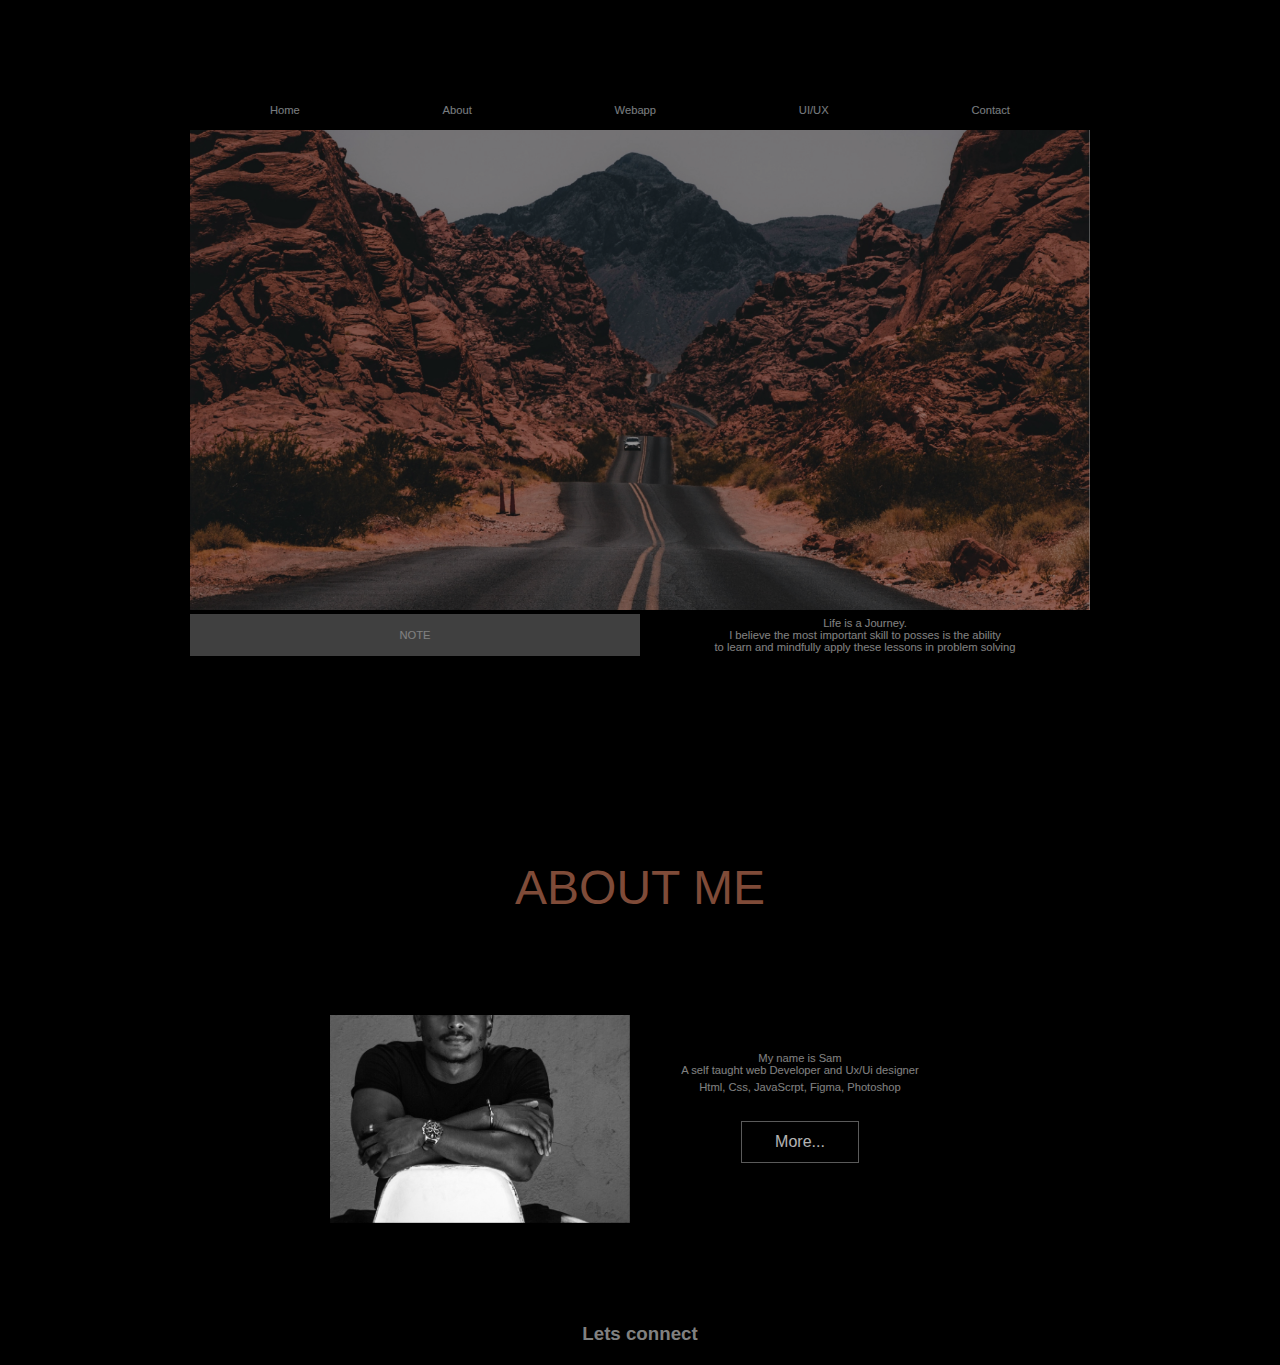
<file: index.html>
<!DOCTYPE html>
<html lang="en">
  <head>
    <meta charset="UTF-8" />
    <meta http-equiv="X-UA-Compatible" content="IE=edge" />
    <meta name="viewport" content="width=device-width, initial-scale=1.0" />
    <title>Profile</title>
    <link rel="stylesheet" href="style.css" />
  </head>
  <body>
    <div class="hero">
      <div class="navbar">
        <ul>
          <li><a href="# ">Home</a></li>
          <li><a href="about.html">About</a></li>
          <li><a href="webapp.html">Webapp</a></li>
          <li><a href="uiux.html">UI/UX</a></li>
          <li><a href="contact.html">Contact</a></li>
        </ul>
      </div>
      <div class="img"></div>
      <div class="note">
        <p id="note-bg">NOTE</p>
        <p>
          Life is a Journey.<br />
          I believe the most important skill to posses is the ability <br />
          to learn and mindfully apply these lessons in problem solving
        </p>
      </div>
    </div>
    <div class="home-about">
      <h2>ABOUT ME</h2>
      <div class="bio">
        <img id="bio-pic" src="img/bio.png" alt="" />
        <div class="bio-text">
          <p>
            My name is Sam <br />
            A self taught web Developer and Ux/Ui designer
          </p>
          <p>Html, Css, JavaScrpt, Figma, Photoshop</p>
          <a class="more" href="about.html">More...</a>
        </div>
      </div>
    </div>
    <div class="connect">
      <h3 class="footer"><a href="contact.html">Lets connect</a></h3>
    </div>
  </body>
</html>
</file>
<file: style.css>
@import url('https://fonts.cdnfonts.com/css/helvetica-neue-9');

* {
    margin: 0;
    padding: 0;
    box-sizing: border-box;
}


body {
    background: #000;
    font-family: 'Helvetica Neue', sans-serif;
    margin-top: 100px;
    width: 100vw;
}
/* .img img{
    width: 100%;
    height: 100%;
    opacity: .7;
} */
p{
    color: white;
    font-size: .7rem;
    opacity: .5;
}

.note{
    display: flex;
    flex-basis: 48%;
    flex-direction: row-reverse;
}
#note-bg{
    background: gray;
    padding: 15px;
    font-weight: 500;
    opacity: .5;
}
#note-bg::after{
    position: absolute;
    content: "";
    animation: note-pulse 1s ease infinite;
}


.hero {
    display: grid;
    grid-template-columns: 1fr;
    grid-template-rows: 30px 480px 50px;
    justify-content: center;
    position: relative;
    max-width: 900px;
    margin: 0 auto;
}

.navbar {
    width: 100%;
    grid-row: 1;
    padding: 0 80px;

}
.hero .img{
    width: 100%;
    grid-row: 2/3;    
    border: #000;
    background-image: url(img/header.jpg);
    background-size: cover;
    position: relative;
}
.hero .img::after{
    content: "";
    position:absolute;
    left: 0;
    top: 0;
    height: 100%;
    width: 100%;
    background-color: rgb(0, 0, 0);
    opacity: .4;
}

.note{
    grid-column: 2/-2;
    grid-row: 3/4;
    font-size: 10px;
    font-weight: 300;
}
.note{
    display: grid;
    grid-template-columns: 1fr 1fr;
    text-align: center;
    align-items: center;
}

.navbar ul {
    display: flex;
    justify-content: space-between;
    align-items: baseline;

}

.navbar  ul li a {
    color: aliceblue;
    text-decoration: none;
    font-size: .7em;
    opacity: .5;
}


.navbar ul li::after {
    content: '';
    width: 0%;
    height: 2px;
    background: #ffffff;
    display: block;
    margin: auto;
    transition: 0.5s;
}
.navbar ul li:hover::after {
    width: 100%;
}

.navbar ul li a:hover{
    opacity: 1;
    color: #d08d75;
    transition: 1s;
}




.home-about{
    width: 100vw;
    margin: 100px 0;
}
.home-about > h2 {
    font-weight: 500;
    font-size: 3rem;
    color: #7F4B38;
    text-align: center;
    margin: 200px 0 100px;
}

.bio {
    display: grid;
    grid-template-columns: 300px 300px;
    grid-template-rows: 208px;
    justify-content: center;
    align-items: center;
    grid-column-gap: 20px;
}
.bio #bio-pic {
    width: 300px;
}
.bio-text {
    margin: 10px 0;
    display: grid;
    grid-template-rows: 35px 10px 100px;
    
    margin-top: 10px;
    justify-content: center;
    align-items: center;
    text-align: center;
}


.more{
    line-height: 40px;
    margin: 0 60px;
    background-color: transparent;
    border: 1px solid gray;
    color: rgb(255, 255, 255);
    text-decoration: none;
    font-weight: 300;
    opacity: .7;
}
.more:hover{
    background-color:#ffffff;
    
}
.bio-text a:hover{
    background-color: rgb(255, 255, 255);
    cursor: pointer;
    transition: .6s;
    color: #000;
}

.connect{
    width: 100vw;
    margin-top: 0;
}
.footer {
    color: gray;
    text-align: center;
    margin: 20px;
}
.footer a {
    color: gray;
    text-align: center;
    margin: 20px;
    text-decoration: none;
}
.footer a:hover {
    color: #ffffff;
    transition: .5s;

}


/* 
ABOUT PAGE
*/ 

.about-page {
    width: 600px;
    height: 100vh;
    display: grid;
    grid-template-columns: 1fr;
    grid-template-rows: 100px 100px 400px 400px  400px  400px 200px auto;
    margin: 0 auto;
    justify-content: center;
    grid-row-gap: 80px;
}
.about-header {
    font-weight: 500;
    font-size: 3rem;
    color: #7F4B38;
    text-align: center;
}
.about-text  p{
    color: rgb(230, 230, 230);
    text-align: center;
    margin: 0 50px;
}
.about-img > img {
    width: 600px;
    height: 300px;
}
.about-subheader {
    color: #ffffff;
    width: 300px;
    font-size: 2.5rem;

}
.aboutpage-text {
    width: 300px;
}

.icon {
    display: flex;
    width: 100%;
    height: 50px;
    top: 50px;
    left: 50px;
    justify-content: center;
    text-align: center;
    align-items: center;
}
.icon a {
    text-decoration: none;
    color: #7F4B38;
    text-align: center;
    padding: 7px;
}


.contact {
    display: grid;
    grid-template-rows: 200px 100px 50px auto;
}
.contact-page p {
    font-weight: 700;
    font-size: 1rem;
}
.contact ul{
    display: flex;
    list-style: none;
    justify-content: space-evenly;
    margin-bottom: 100px;
}
.contact ul li a{
    padding: 4px 8px;
    color: gray;
    text-decoration: none;
    font-size: .8rem;
    font-family: 'Helvetica Neue', sans-serif;
    transition: .5s;
}
.contact ul li a:hover{
    color: rgb(0, 0, 0);
    text-decoration: none;
    background: rgb(255, 255, 255);
    transition: ease-in-out;
}



@keyframes note-pulse{
    0%{
        opacity: 1;
        transform: scale(1);
    }
    100%{
        opacity: 0;
        transform: scale(1.3);
    }
}
</file>
